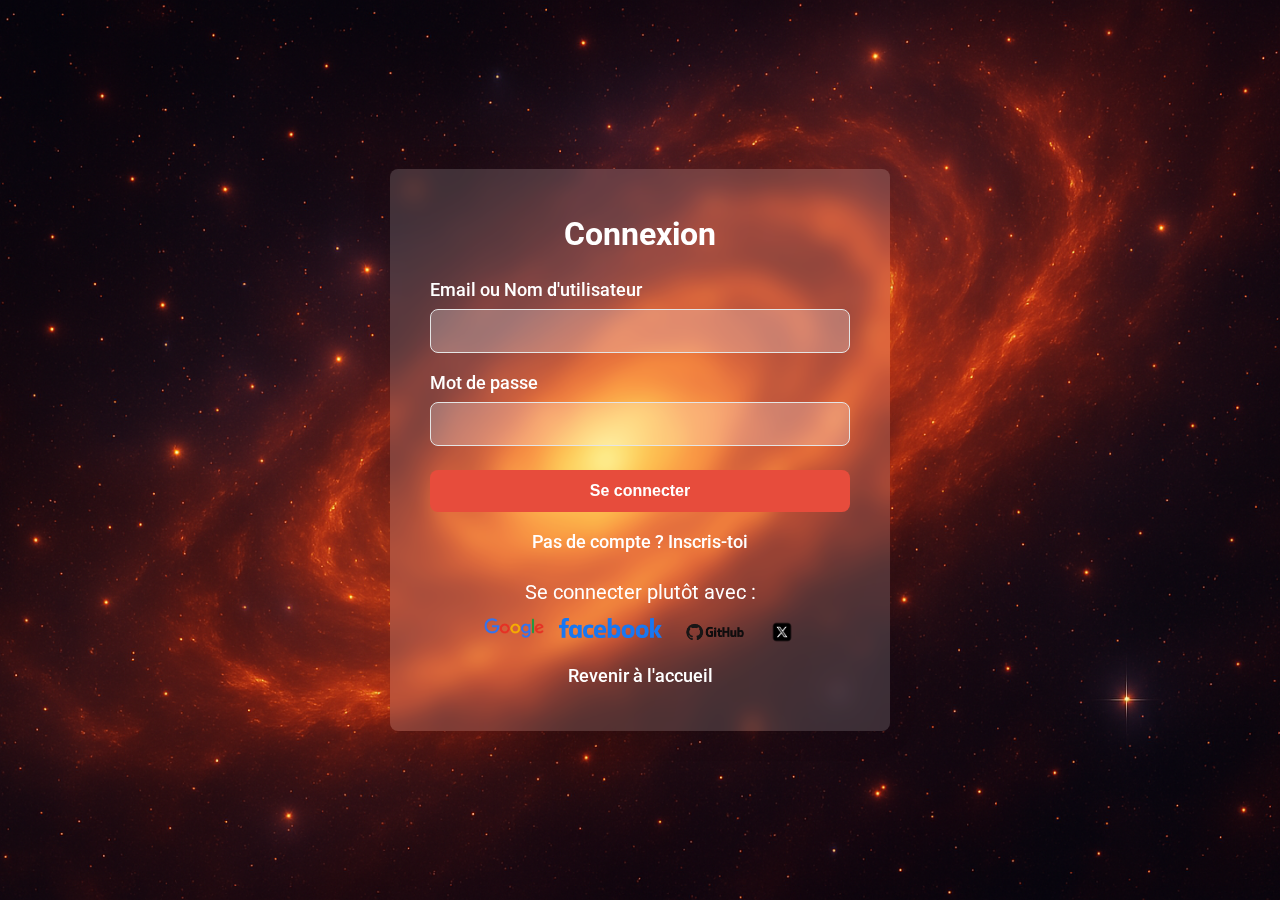
<file: templates/connexion.html>
<!DOCTYPE html>
<html lang="fr">
<head>
  <meta charset="UTF-8" />
  <title>Connexion - CineForum</title>
  <link rel="stylesheet" href="/static/css/connexion.css">
</head>
<body>
  <div class="auth-wrapper">
    <form class="auth-form" action="/connexion" method="post">
      <h2>Connexion</h2>
      
      <label for="identifier">Email ou Nom d'utilisateur</label>
      <input type="text" name="identifier" id="identifier" required>

      <label for="password">Mot de passe</label>
      <input type="password" name="password" id="password" required>

      <button type="submit" class="btn btn-submit">Se connecter</button>

      <a class="link" href="/inscription">Pas de compte ? Inscris-toi</a>

      <div class="oauth-container">
        <p class="oauth-title">Se connecter plutôt avec :</p>
        <div class="oauth-buttons">
          <a href="/auth/google" class="btn-google">
            <img src="/static/images/logo-google.png" alt="Google">
          </a>
          <a href="/auth/facebook" class="btn-facebook">
            <img src="/static/images/logo-facebook.png" alt="Facebook">
          </a>
          <a href="/auth/github" class="btn-github">
            <img src="/static/images/logo-github.png" alt="GitHub">
          </a>
          <a href="/auth/twitter" class="btn-twitter">
            <img src="/static/images/logo-twitter.png" alt="Twitter">
          </a>
        </div>
      </div>

      <a class="link" href="/">Revenir à l'accueil</a>
    </form>
  </div>
</body>
</html>
</file>
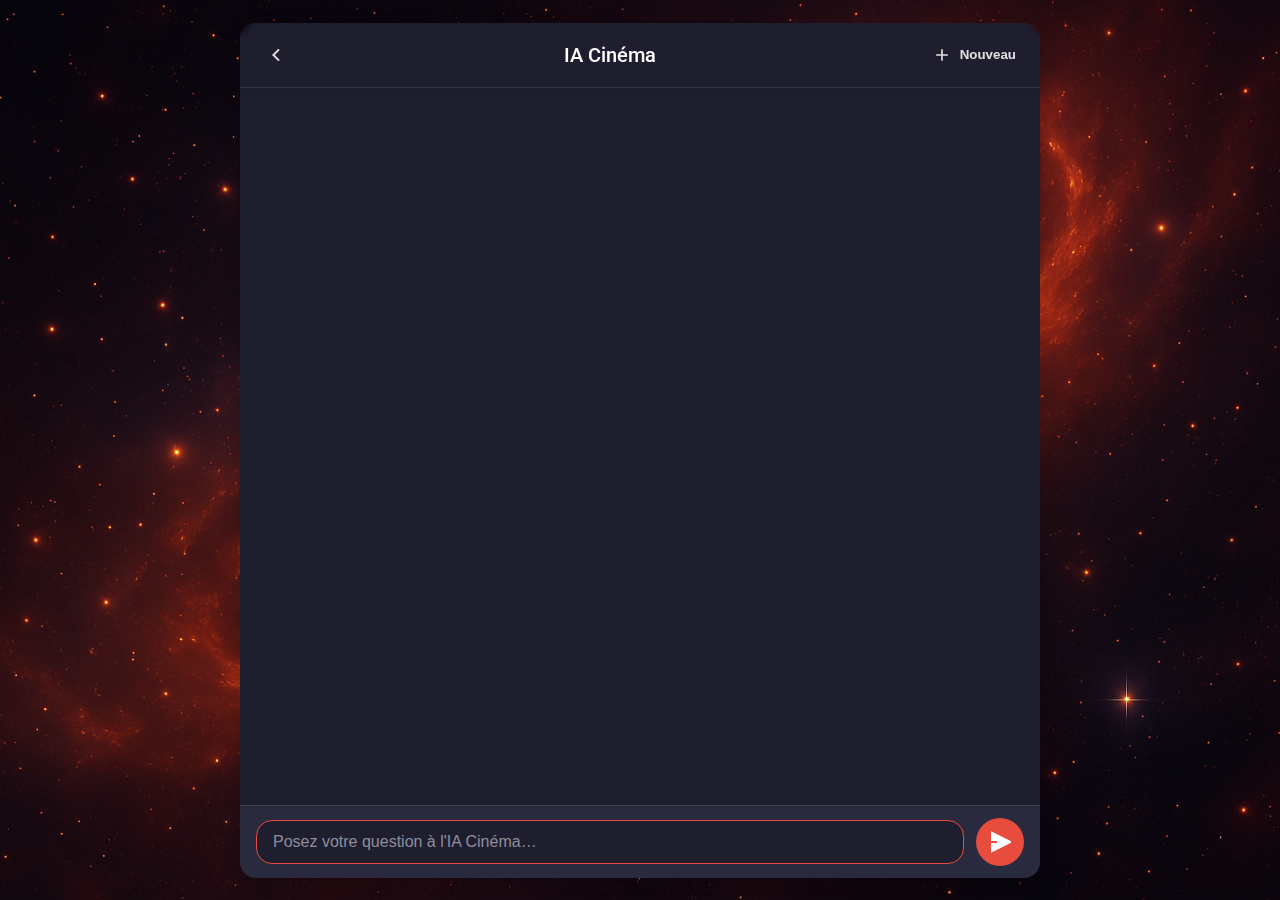
<file: templates/gemini_chat.html>
<!DOCTYPE html>
<html lang="fr">
<head>
  <meta charset="UTF-8">
  <meta name="viewport" content="width=device-width, initial-scale=1.0">
  <title>Chat avec l'IA Cinéma - CinéForum</title>
  <link rel="stylesheet" href="/static/css/main.css"> <link rel="stylesheet" href="/static/css/gemini.css"> </head>
<body class="gemini-chat-page"> <div class="chat-app-container">
    <header class="chat-header">
      <a href="/" class="back-btn" title="Retour à l'accueil">
        <svg xmlns="http://www.w3.org/2000/svg" viewBox="0 0 24 24" fill="currentColor" width="24" height="24"><path d="M10.8284 12.0007L15.7782 16.9504L14.364 18.3646L8 12.0007L14.364 5.63672L15.7782 7.05093L10.8284 12.0007Z"></path></svg>
      </a>
      <div class="chat-title-container">
        <h1>IA Cinéma</h1>
      </div>
      <button id="new-conversation-btn" class="btn new-chat-btn" title="Nouvelle conversation">
        <svg xmlns="http://www.w3.org/2000/svg" viewBox="0 0 24 24" fill="currentColor" width="20" height="20"><path d="M11 11V5H13V11H19V13H13V19H11V13H5V11H11Z"></path></svg>
        <span>Nouveau</span>
      </button>
    </header>

    <main id="chat-container" class="chat-messages-area"></main>

    <footer class="chat-input-area">
      <form id="chat-form" autocomplete="off">
        <input
          type="text"
          id="message"
          placeholder="Posez votre question à l'IA Cinéma…"
          required
          autofocus
        />
        <button type="submit" class="send-btn" title="Envoyer">
          <svg xmlns="http://www.w3.org/2000/svg" viewBox="0 0 24 24" fill="currentColor" width="24" height="24"><path d="M3 13.0001H9V11.0001H3V1.81592C3 1.52036 3.30538 1.33188 3.57002 1.47005L22.57 11.02C22.8384 11.1598 23 11.4364 23 11.7379V12.2623C23 12.5638 22.8384 12.8404 22.57 12.9801L3.57002 22.53C3.30538 22.6682 3 22.4797 3 22.1841V13.0001Z"></path></svg>
        </button>
      </form>
    </footer>
  </div>
  <script src="/static/js/gemini_chat.js"></script>
</body>
</html>
</file>
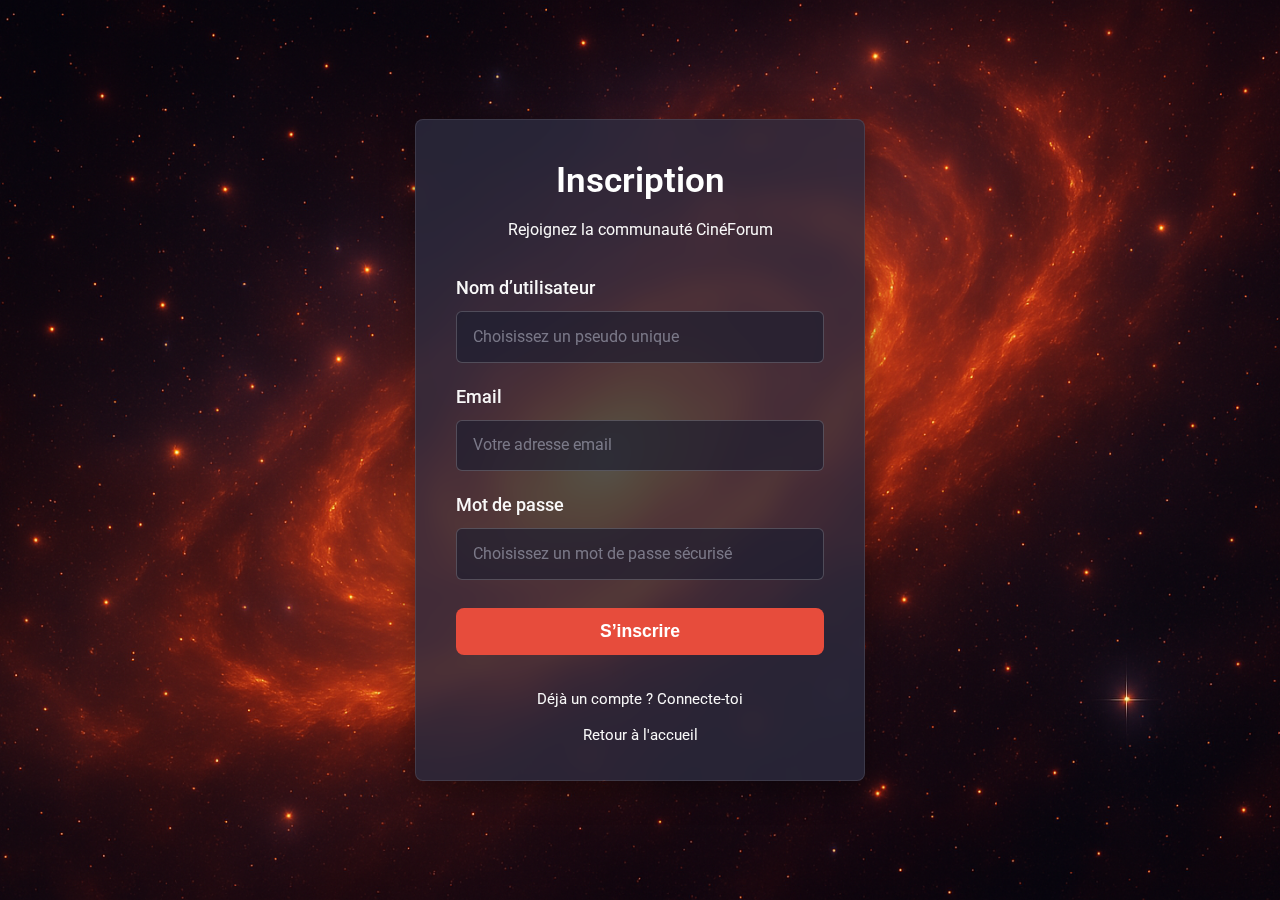
<file: templates/inscription.html>
<!DOCTYPE html>
<html lang="fr">
<head>
  <meta charset="UTF-8" />
  <title>Inscription - CinéForum</title>
  <link rel="stylesheet" href="/static/css/main.css">
  <link rel="stylesheet" href="/static/css/auth.css">
</head>
<body class="register-page auth-page">

  <div class="auth-container">
      <div class="auth-card">
          <h1 class="auth-title">Inscription</h1>
          <p class="auth-subtitle">Rejoignez la communauté CinéForum</p>

          <form class="auth-form" action="/inscription" method="post">

              <div class="form-field">
                <label for="username">Nom d’utilisateur</label>
                <input type="text" name="username" id="username" required placeholder="Choisissez un pseudo unique">
              </div>

              <div class="form-field">
                <label for="email">Email</label>
                <input type="email" name="email" id="email" required placeholder="Votre adresse email">
              </div>

              <div class="form-field">
                <label for="password">Mot de passe</label>
                <input type="password" name="password" id="password" required placeholder="Choisissez un mot de passe sécurisé">
              </div>

              <div class="form-actions">
                <button type="submit" class="btn btn-primary btn-submit">S’inscrire</button>
              </div>

          </form>

           <div class="auth-links">
              <a class="auth-link" href="/connexion">Déjà un compte ? Connecte-toi</a>
              <a class="auth-link" href="/">Retour à l'accueil</a>
          </div>
      </div>
  </div>

</body>
</html>
</file>
<file: static/css/connexion.css>
@import url('/static/css/main.css');


.auth-wrapper {
    display: flex;
    justify-content: center;
    align-items: center;
    min-height: 100vh; 
    padding: var(--spacing);
}

.auth-form {
    background: rgba(255, 255, 255, 0.15); 

    padding: 2.5rem;
    border-radius: var(--radius);
    box-shadow: 0 4px 30px rgba(0, 0, 0, 0.1);
    backdrop-filter: blur(10px);
    -webkit-backdrop-filter: blur(10px);
    width: 100%;
    max-width: 500px;
    color: #fff;
}

.auth-form h2 {
    margin-bottom: 1rem;
    color: #fff;
    text-align: center;
    font-size: clamp(1.5rem, 1.2rem + 1vw, 2rem);
}

.auth-form label {
    display: block;
    margin: 1rem 0 0.25rem;
    font-weight: 500;

    color: #fff;
}

.auth-form input[type="text"],
.auth-form input[type="email"],
.auth-form input[type="password"] {
    width: 100%;
    padding: 0.75rem;
    border: 1px solid var(--border);
    border-radius: var(--radius);
    font-size: 1rem;
    outline: none;
    transition: border-color var(--transition);
    background: rgba(255, 255, 255, 0.25); 
    color: #fff;
}

.auth-form input[type="text"]::placeholder,
.auth-form input[type="email"]::placeholder,
.auth-form input[type="password"]::placeholder {
    color: #ddd;
}

.auth-form input[type="text"]:focus,
.auth-form input[type="email"]:focus,
.auth-form input[type="password"]:focus {
    border-color: var(--accent);
}

.auth-form .btn-submit {
    margin-top: 1.5rem;
    width: 100%;
    font-size: 1rem;
}

.auth-form .link {
    display: block;
    text-align: center;
    margin-top: 1rem;
    color: #fff;
    text-decoration: none;
    font-weight: 500;
}

.auth-form .link:hover {
    text-decoration: underline;
}

.oauth-container {
    text-align: center;
    margin-top: 20px;
}

.oauth-container p.oauth-title {
    margin-bottom: 10px;
    font-size: 1.1em;
    color: #fff;
}

.oauth-buttons {
    display: flex;
    justify-content: center;
    gap: 15px;
}

.oauth-buttons a img {
    height: 40px;   
    width: auto;
    object-fit: contain;
    transition: transform 0.2s;
    display: block;
}

.oauth-buttons a.btn-google img,
.oauth-buttons a.btn-facebook img {
    height: 20px;
    width: auto;
}

.oauth-buttons a.btn-github img,
.oauth-buttons a.btn-twitter img {
    height: 28px;
    width: auto;
}

.oauth-buttons a:hover img {
    transform: scale(1.1);
}
</file>
<file: static/css/main.css>
@import url('https://fonts.googleapis.com/css2?family=Roboto:wght@300;400;500;700&display=swap');

@layer base {
  :root {
    --primary: #e74c3c;
    --secondary: #e74c3c;
    --accent: #e74c3c;
    --text: #333;
    --text-light: #f8f8f8;
    --surface: #ffffff;
    --border: #e5e5e5;
    --shadow-strength: 0.05;
    --radius: 8px;
    --transition: 200ms ease;
    --spacing: clamp(1rem, 2vw + 0.5rem, 1.5rem);
    --shadow: 0 2px 4px rgba(0, 0, 0, var(--shadow-strength));
  }

  *,
  *::before,
  *::after {
    margin: 0;
    padding: 0;
    box-sizing: border-box;
  }

  body {
    background: url('/static/images/background.jpg.webp') no-repeat center center fixed;
    background-size: cover;
    color: var(--text);
    line-height: 1.6;
    font-family: 'Roboto', system-ui, sans-serif;
    font-size: clamp(1rem, 0.95rem + 0.25vw, 1.125rem);
  }
}

body.dark-mode {
  background: url('/static/images/background-sombre.jpeg') no-repeat center center fixed;
  background-size: cover;
  color: var(--text-light);
}

.hero {
  position: relative;
  text-align: center;
  padding: 5rem 1rem;
}

.hero::before {
  content: "";
  position: absolute;
  inset: 0;
  background: rgba(0, 0, 0, 0.5);
  z-index: 0;
}

.hero .hero-content {
  position: relative;
  z-index: 1;
  color: #fff;
  text-shadow: 2px 2px 4px rgba(0, 0, 0, 0.7);
}

.hero h1 {
  font-size: clamp(2rem, 1.5rem + 2vw, 3rem);
}

.hero p {
  font-size: clamp(1rem, 0.9rem + 0.5vw, 1.25rem);
  margin-top: 1rem;
}

.btn {
  display: inline-block;
  text-align: center;
  background: var(--secondary);
  color: #fff;
  border: none;
  border-radius: var(--radius);
  padding: 0.75rem 1.5rem;
  font-weight: 600;
  cursor: pointer;
  transition: background var(--transition);
  text-decoration: none;
}

.btn:hover {
  background: var(--accent);
}

.btn.light {
  background: #fff;
  color: var(--primary);
  border: 1px solid var(--primary);
}

.btn.light:hover {
  background: var(--primary);
  color: #fff;
}

.category-card {
  background: var(--surface);
  color: var(--text);
  padding: var(--spacing);
  border-radius: var(--radius);
  box-shadow: var(--shadow);
  transition: transform var(--transition), box-shadow var(--transition);
}

.category-card:hover {
  transform: translateY(-5px);
  box-shadow: 0 4px 8px rgba(0, 0, 0, calc(var(--shadow-strength) + 0.05));
}

.category-card h3 {
  color: var(--primary);
  margin-bottom: 1rem;
}

.category-card p {
  color: var(--text-light);
  margin-bottom: 1.5rem;
}

footer {
  background: var(--primary);
  color: #fff;
  text-align: center;
  padding: 1rem;
  margin-top: auto;
  box-shadow: 0 -2px 8px rgba(0, 0, 0, 0.05);
}

body.dark-mode footer {
  background: #1e2a36;
}

@media (max-width: 768px) {
  .category-grid {
    grid-template-columns: repeat(auto-fit, minmax(250px, 1fr));
  }
  .auth-buttons {
    justify-content: center;
  }
}

body.dark-mode .category-card {
  background: #2c3e50;
  color: var(--text-light);
}

header {
  background: transparent !important;
  box-shadow: 0 2px 4px rgba(0, 0, 0, 0.05) !important;
  backdrop-filter: blur(5px) !important;
  -webkit-backdrop-filter: blur(5px) !important;
}
</file>
<file: static/css/gemini.css>
@import url('https://fonts.googleapis.com/css2?family=Roboto:wght@300;400;500;700&display=swap');

:root {
  --primary-color: #e74c3c;
  --secondary-color: #c0392b;
  --chat-bg: #1e1e2f;
  --header-bg: #2a2a3e;
  --input-bg: #2a2a3e;
  --user-bubble-bg: var(--primary-color);
  --bot-bubble-bg: #3a3a50;
  --text-light: #e0e0e0;
  --text-dark: #ffffff;
  --text-placeholder: #8e8e9e;
  --border-radius-sm: 8px;
  --border-radius-md: 16px;
  --spacing-xs: 0.5rem;
  --spacing-sm: 0.75rem;
  --spacing-md: 1rem;
  --spacing-lg: 1.5rem;
  --font-family: 'Roboto', sans-serif;
  --box-shadow: 0 4px 15px rgba(0, 0, 0, 0.2);
}

* {
  box-sizing: border-box;
  margin: 0;
  padding: 0;
}

body {
  font-family: var(--font-family);
  height: 100vh;
  width: 100vw;
  background: url('/static/images/background.jpg.webp') center/cover fixed;
  color: var(--text-dark);
  display: flex;
  justify-content: center;
  align-items: center;
  overflow: hidden;
}

.chat-app-container {
  width: 100%;
  height: 100%;
  max-width: 800px;
  max-height: 95vh;
  background-color: var(--chat-bg);
  border-radius: var(--border-radius-md);
  box-shadow: var(--box-shadow);
  display: flex;
  flex-direction: column;
  overflow: hidden;
}

.chat-header {
  background-color: var(--header-bg);
  padding: var(--spacing-sm) var(--spacing-md);
  display: flex;
  align-items: center;
  justify-content: space-between;
  border-bottom: 1px solid rgba(255, 255, 255, 0.1);
  flex-shrink: 0;
}

.back-btn, .new-chat-btn {
  background: transparent;
  border: none;
  color: var(--text-light);
  cursor: pointer;
  padding: var(--spacing-xs);
  display: flex;
  align-items: center;
  gap: var(--spacing-xs);
  border-radius: var(--border-radius-sm);
  transition: background-color 0.2s ease;
}
.back-btn:hover, .new-chat-btn:hover {
  background-color: rgba(255, 255, 255, 0.1);
}
.back-btn svg, .new-chat-btn svg {
  fill: currentColor;
}

.chat-title-container {
  display: flex;
  align-items: center;
  gap: var(--spacing-sm);
  flex-grow: 1;
  justify-content: center;
}

.chat-header h1 {
  font-size: 1.25rem;
  font-weight: 500;
  color: var(--text-dark);
}

.ia-avatar-header {
   width: 32px;
   height: 32px;
   border-radius: 50%;
   object-fit: cover;
   background-color: var(--bot-bubble-bg);
}

.chat-messages-area {
  flex-grow: 1;
  overflow-y: auto;
  padding: var(--spacing-md);
  display: flex;
  flex-direction: column;
  gap: var(--spacing-sm);
  scroll-behavior: smooth;
}

.chat-messages-area::-webkit-scrollbar {
  width: 8px;
}
.chat-messages-area::-webkit-scrollbar-thumb {
  background-color: rgba(255, 255, 255, 0.2);
  border-radius: 4px;
}
.chat-messages-area::-webkit-scrollbar-track {
  background-color: transparent;
}

.chat-message {
  padding: var(--spacing-sm) var(--spacing-md);
  border-radius: var(--border-radius-md);
  line-height: 1.6;
  max-width: 75%;
  opacity: 0;
  transform: translateY(10px);
  animation: fadeInMessage 0.3s ease forwards;
  position: relative;
}

.chat-message.user {
  align-self: flex-end;
  background-color: var(--user-bubble-bg);
  color: #fff;
  border-bottom-right-radius: var(--border-radius-xs);
}

.chat-message.bot {
  align-self: flex-start;
  background-color: var(--bot-bubble-bg);
  border-bottom-left-radius: var(--border-radius-xs);
}

.chat-message-content {
    white-space: normal;
    overflow-wrap: break-word;
    word-wrap: break-word;
    column-count: auto;
    column-width: auto;
    column-gap: normal;
    display: block;
}

.chat-message-content p {
    margin-top: 0;
    margin-bottom: var(--spacing-xs);
    line-height: inherit;
    display: block;
    width: 100%;
}
.chat-message-content p:last-child {
    margin-bottom: 0;
}

.chat-message-content strong,
.chat-message-content em {
  display: inline !important;
  font-weight: bold;
  font-style: italic;
  margin: 0;
  padding: 0;
}

.skeleton {
  align-self: flex-start;
  background-color: var(--bot-bubble-bg);
  opacity: 0.7;
  width: 60%;
  min-height: 40px;
  border-radius: var(--border-radius-md);
  animation: pulse 1.5s infinite ease-in-out;
  display: flex;
  padding: var(--spacing-sm) var(--spacing-md);
}

.skeleton .chat-message-content {
    width: 100%;
    background-image: linear-gradient(
        100deg,
        transparent 20%,
        rgba(255,255,255,0.1) 40%,
        rgba(255,255,255,0.1) 60%,
        transparent 80%
    );
    background-size: 200% 100%;
    animation: shimmer 2s infinite;
    min-height: 1.2em;
    border-radius: 4px;
}
@keyframes shimmer {
  0% { background-position: 200% 0; }
  100% { background-position: -200% 0; }
}


@keyframes fadeInMessage {
  to {
    opacity: 1;
    transform: translateY(0);
  }
}

@keyframes pulse {
  0% { opacity: 0.7; }
  50% { opacity: 0.4; }
  100% { opacity: 0.7; }
}


.chat-input-area {
  background-color: var(--input-bg);
  padding: var(--spacing-sm) var(--spacing-md);
  border-top: 1px solid rgba(255, 255, 255, 0.1);
  flex-shrink: 0;
}

#chat-form {
  display: flex;
  align-items: center;
  gap: var(--spacing-sm);
}

#chat-form input[type="text"] {
  flex-grow: 1;
  padding: var(--spacing-sm) var(--spacing-md);
  border: 1px solid rgba(255, 255, 255, 0.2);
  border-radius: var(--border-radius-md);
  background-color: var(--chat-bg);
  color: var(--text-dark);
  font-size: 1rem;
  outline: none;
  transition: border-color 0.2s ease;
}
#chat-form input[type="text"]::placeholder {
  color: var(--text-placeholder);
}
#chat-form input[type="text"]:focus {
  border-color: var(--primary-color);
}

.send-btn {
  background-color: var(--primary-color);
  border: none;
  color: #fff;
  width: 48px;
  height: 48px;
  border-radius: 50%;
  cursor: pointer;
  display: flex;
  align-items: center;
  justify-content: center;
  transition: background-color 0.2s ease, transform 0.1s ease;
  flex-shrink: 0;
}
.send-btn svg {
  fill: currentColor;
  width: 24px;
  height: 24px;
}
.send-btn:hover {
  background-color: var(--secondary-color);
}
.send-btn:active {
  transform: scale(0.95);
}

@media (max-width: 600px) {
  .chat-app-container {
    max-height: 100vh;
    border-radius: 0;
  }

  .chat-header h1 {
    font-size: 1.1rem;
  }
  .ia-avatar-header {
    width: 28px;
    height: 28px;
  }
  .new-chat-btn span {
    display: none;
  }
  .new-chat-btn {
    padding: var(--spacing-xs);
  }
   .new-chat-btn svg {
    width: 22px;
    height: 22px;
  }


  .chat-messages-area {
    padding: var(--spacing-sm);
  }

  .chat-message {
    max-width: 85%;
  }

  #chat-form input[type="text"] {
    padding: 0.9rem var(--spacing-sm);
  }
  .send-btn {
    width: 44px;
    height: 44px;
  }
  .send-btn svg {
    width: 20px;
    height: 20px;
  }
}
</file>
<file: static/css/auth.css>
@import url('/static/css/main.css');

body.auth-page {
    background: url('/static/images/background.jpg.webp') center/cover fixed;
    display: flex;
    justify-content: center;
    align-items: center;
    min-height: 100vh;
    padding: var(--spacing, 1.5rem);
    color: #fff;
}

.auth-container {
    width: 100%;
    display: flex;
    justify-content: center;
}

.auth-card {
    background: rgba(42, 42, 62, 0.8);
    backdrop-filter: blur(12px);
    -webkit-backdrop-filter: blur(12px);
    padding: var(--spacing-lg, 2rem) clamp(1.5rem, 5vw, 2.5rem);
    border-radius: var(--radius, 8px);
    border: 1px solid rgba(255, 255, 255, 0.1);
    box-shadow: 0 8px 32px rgba(0, 0, 0, 0.4);
    width: 100%;
    max-width: 450px;
    text-align: center;
}

.auth-title {
    margin-bottom: 0.5rem;
    color: #fff;
    font-size: clamp(1.8rem, 1.5rem + 1vw, 2.2rem);
    font-weight: 600;
}
.auth-subtitle {
    margin-bottom: 2rem;
    color: var(--text-light, #ccc);
    font-size: 1rem;
}

.auth-form {
    text-align: left;
}
.form-field {
    margin-bottom: 1.25rem;
}
.auth-form label {
    display: block;
    margin-bottom: 0.5rem;
    font-weight: 500;
    color: var(--text-light, #eee);
}
.auth-form input[type="text"],
.auth-form input[type="email"],
.auth-form input[type="password"] {
    width: 100%;
    padding: 0.8rem 1rem;
    border: 1px solid rgba(255, 255, 255, 0.2);
    border-radius: var(--radius-sm, 6px);
    background-color: rgba(30, 30, 47, 0.7);
    color: var(--text-dark, #fff);
    font-size: 1rem;
    font-family: inherit;
    line-height: 1.5;
    transition: border-color 0.2s ease, box-shadow 0.2s ease;
}
.auth-form input[type="text"]::placeholder,
.auth-form input[type="email"]::placeholder,
.auth-form input[type="password"]::placeholder {
    color: var(--text-placeholder, #8e8e9e);
    opacity: 0.8;
}
.auth-form input[type="text"]:focus,
.auth-form input[type="email"]:focus,
.auth-form input[type="password"]:focus {
    outline: none;
    border-color: var(--primary, #e74c3c);
    box-shadow: 0 0 0 3px rgba(231, 76, 60, 0.3);
}

.form-actions {
    margin-top: 1.8rem;
}
.auth-form .btn-submit {
    width: 100%;
    padding: 0.8rem 1.5rem;
    font-size: 1.1rem;
    font-weight: 600;
    background-color: var(--primary);
    border-color: var(--primary);
    color: #fff !important;
}
.auth-form .btn-submit:hover {
     background-color: var(--accent);
     border-color: var(--accent);
}

.auth-separator {
    display: flex;
    align-items: center;
    text-align: center;
    margin: 1.5rem 0;
    color: rgba(255, 255, 255, 0.4);
    font-size: 0.8rem;
    font-weight: bold;
    text-transform: uppercase;
}
.auth-separator::before,
.auth-separator::after {
    content: '';
    flex: 1;
    border-bottom: 1px solid rgba(255, 255, 255, 0.2);
}
.auth-separator span {
    padding: 0 1rem;
}

.oauth-container {
    margin-top: 1.5rem;
}
.oauth-title {
    margin-bottom: 1rem;
    font-size: 0.95rem;
    color: var(--text-light, #ccc);
}
.oauth-buttons {
    display: flex;
    justify-content: center;
    gap: 1rem;
    flex-wrap: wrap;
}
.oauth-btn {
    display: inline-flex;
    align-items: center;
    justify-content: center;
    width: 48px;
    height: 48px;
    border-radius: 50%;
    background-color: rgba(255, 255, 255, 0.1);
    border: 1px solid rgba(255, 255, 255, 0.2);
    transition: background-color 0.2s ease, transform 0.2s ease;
}
.oauth-btn img {
    height: 24px;
    width: auto;
    object-fit: contain;
    vertical-align: middle;
}
.oauth-btn:hover {
    background-color: rgba(255, 255, 255, 0.2);
    transform: translateY(-2px);
}

.auth-links {
    margin-top: 2rem;
    display: flex;
    flex-direction: column;
    align-items: center;
    gap: 0.75rem;
}
.auth-link {
    color: var(--text-light, #ccc) !important;
    text-decoration: none;
    font-size: 0.95rem;
    transition: color 0.2s ease;
}
.auth-link:hover {
    color: var(--primary, #e74c3c) !important;
    text-decoration: underline;
}

@media (max-width: 480px) {
    .auth-card {
        padding: 1.5rem;
    }
    .auth-title {
        font-size: 1.6rem;
    }
     .oauth-buttons {
        gap: 0.8rem;
    }
    .oauth-btn {
        width: 44px;
        height: 44px;
    }
    .oauth-btn img {
        height: 22px;
    }
}
</file>
